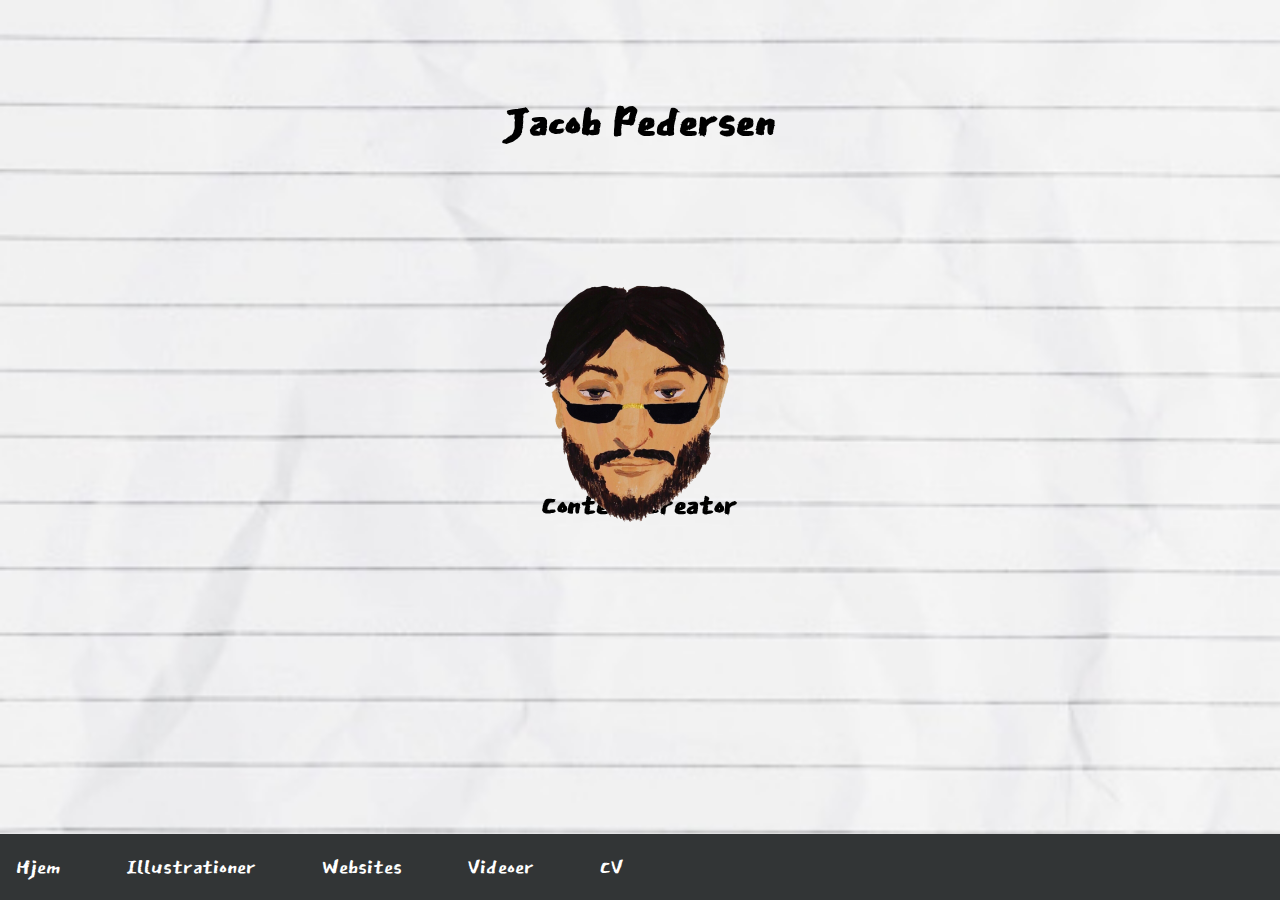
<file: index.html>
<!DOCTYPE html>
<html lang="en">
<head>
    <meta charset="UTF-8">
    <meta name="viewport" content="width=device-width, initial-scale=1.0">
    <title>portfolio</title>
    <link rel="stylesheet" href="style.css">
</head>
<body>


  <div>
    <h1>Jacob Pedersen</h1>
  </div>

  
    <div class="background-image">
    </div>
    <div class="hero-image"></div>
  
  </div>

  <div>
    <h2>Content Creator</h2>
  </div>
  
    <div class="navbar" id="myNavbar">
        <a href="index.html">Hjem</a>
        <a href="Illustrationer.html">Illustrationer</a>
        <a href="websites.html">Websites</a>
        <a href="Videoer.html">Videoer</a>
        <a href="cv.html">CV</a>
        <a href="javascript:void(0);" class="icon" onclick="myFunction()">&#9776;</a>
      </div>
      <script type="text/javascript"> 
        /* Toggle between adding and removing the "responsive" class to the navbar when the user clicks on the icon */
function myFunction() {
    var x = document.getElementById("myNavbar");
    if (x.className === "navbar") {
      x.className += " responsive";
    } else {
      x.className = "navbar";
    }
  }
        </script>
</body>
</html>
</file>
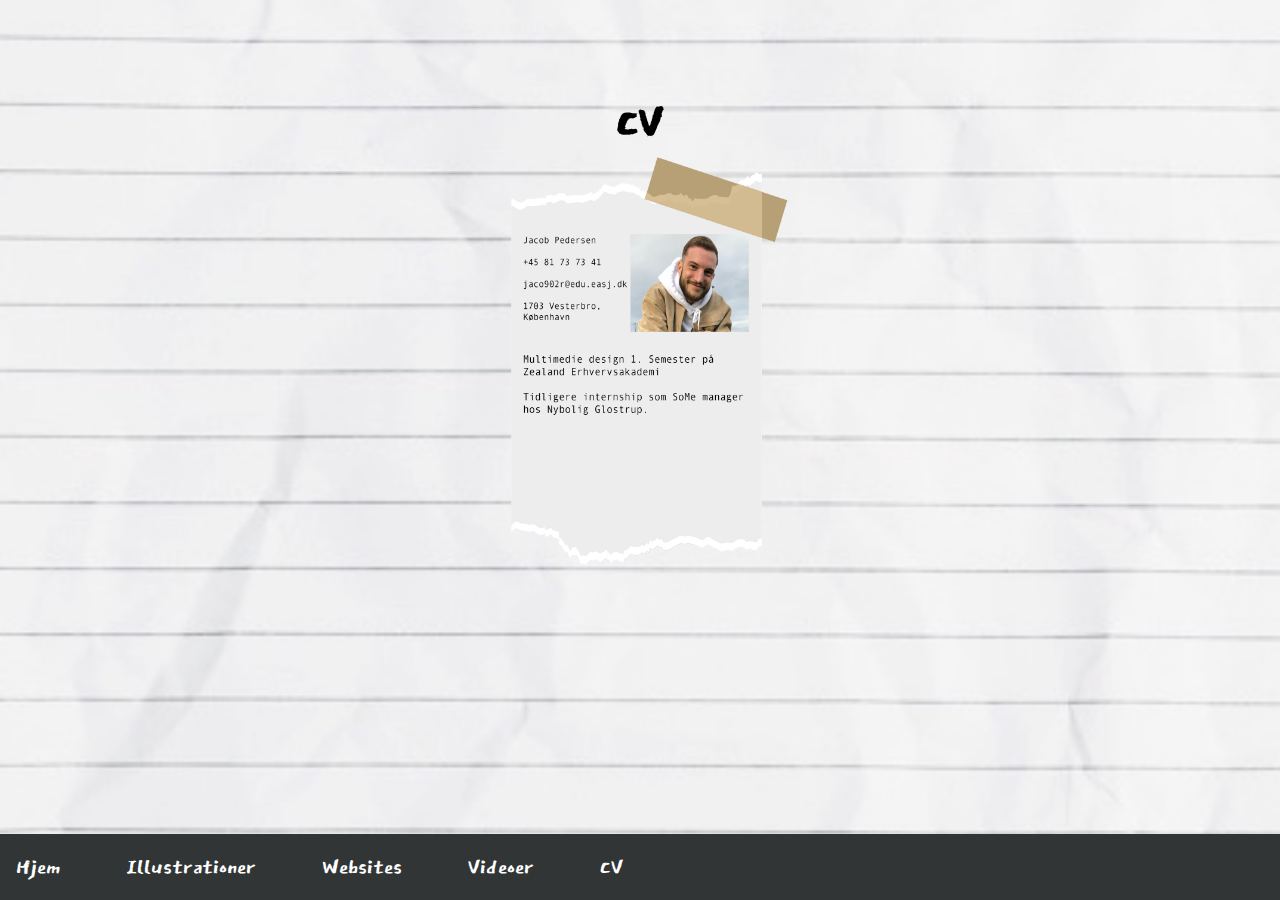
<file: cv.html>
<!DOCTYPE html>
<html lang="en">
<head>
    <meta charset="UTF-8">
    <meta name="viewport" content="width=device-width, initial-scale=1.0">
    <title>portfolio</title>
    <link rel="stylesheet" href="style.css">
</head>
<body>

    
  <div>
    <h1>CV</h1>
  </div>

  <img src="cv1.png" class="image6">
  

  <div class="parent">
    <div class="background-image"></div>
    </div>
   

  <div>
    <h2></h2>
  </div>
  
    <div class="navbar" id="myNavbar">
        <a href="index.html">Hjem</a> 
        <a href="Illustrationer.html">Illustrationer</a>
        <a href="websites.html">Websites</a>
        <a href="Videoer.html">Videoer</a>
        <a href="cv.html">CV</a>
        <a href="javascript:void(0);" class="icon" onclick="myFunction()">&#9776;</a>
      </div>
      <script type="text/javascript"> 
        /* Toggle between adding and removing the "responsive" class to the navbar when the user clicks on the icon */
function myFunction() {
    var x = document.getElementById("myNavbar");
    if (x.className === "navbar") {
      x.className += " responsive";
    } else {
      x.className = "navbar";
    }
  }
        </script>
</body>
</html>
</file>
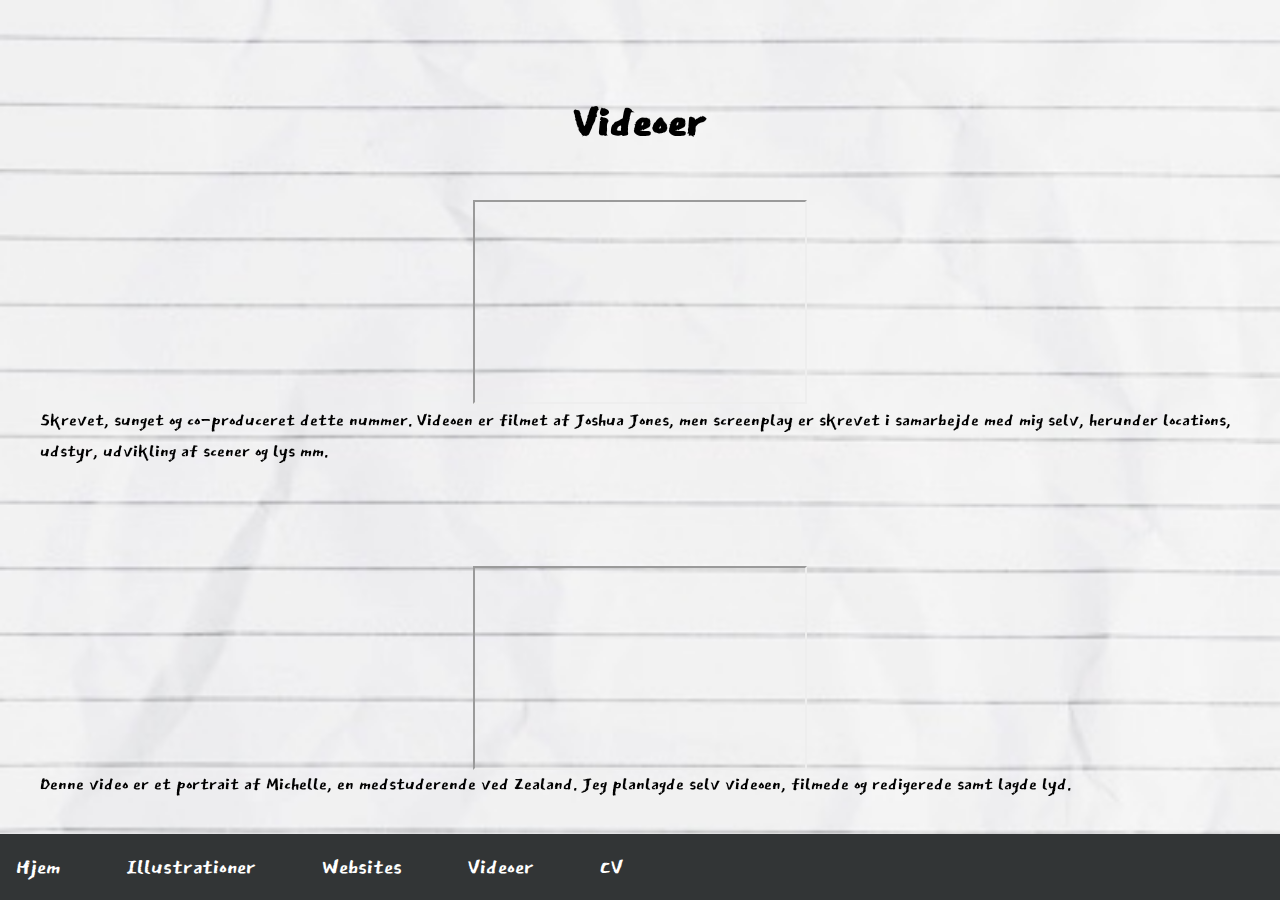
<file: Videoer.html>
<!DOCTYPE html>
<html lang="en">
<head>
    <meta charset="UTF-8">
    <meta name="viewport" content="width=device-width, initial-scale=1.0">
    <title>portfolio</title>
    <link rel="stylesheet" href="style.css">
    
</head>
<body>

    
  <div>
    <h1>Videoer</h1>
  </div>

  
  <iframe width="330" height="200" src="https://www.youtube.com/embed/lW4zdHLAFpU" class="video1"> 
  </iframe> 

  
  <p id="jpvideo">Skrevet, sunget og co-produceret dette nummer. Videoen er filmet af Joshua Jones, men screenplay er skrevet i samarbejde med mig selv, herunder locations, udstyr, udvikling af scener og lys mm.</p>


  <iframe width="330" height="200" src="https://www.youtube.com/embed/FeQ_zzAsN_I" class="video2"> 
  </iframe> 

<p id="michellevideo">Denne video er et portrait af Michelle, en medstuderende ved Zealand. Jeg planlagde selv videoen, filmede og redigerede samt lagde lyd.</p>

  <div class="parent">
    <div class="background-image"></div>
    </div>
   

  <div>
    <h2></h2>
  </div>
  
    <div class="navbar" id="myNavbar">
        <a href="index.html">Hjem</a>
        <a href="Illustrationer.html">Illustrationer</a>
        <a href="websites.html">Websites</a>
        <a href="Videoer.html">Videoer</a>
        <a href="cv.html">CV</a>
        <a href="javascript:void(0);" class="icon" onclick="myFunction()">&#9776;</a>
      </div>
      <script type="text/javascript"> 
        /* Toggle between adding and removing the "responsive" class to the navbar when the user clicks on the icon */
function myFunction() {
    var x = document.getElementById("myNavbar");
    if (x.className === "navbar") {
      x.className += " responsive";
    } else {
      x.className = "navbar";
    }
  }
        </script>
</body>
</html>
</file>
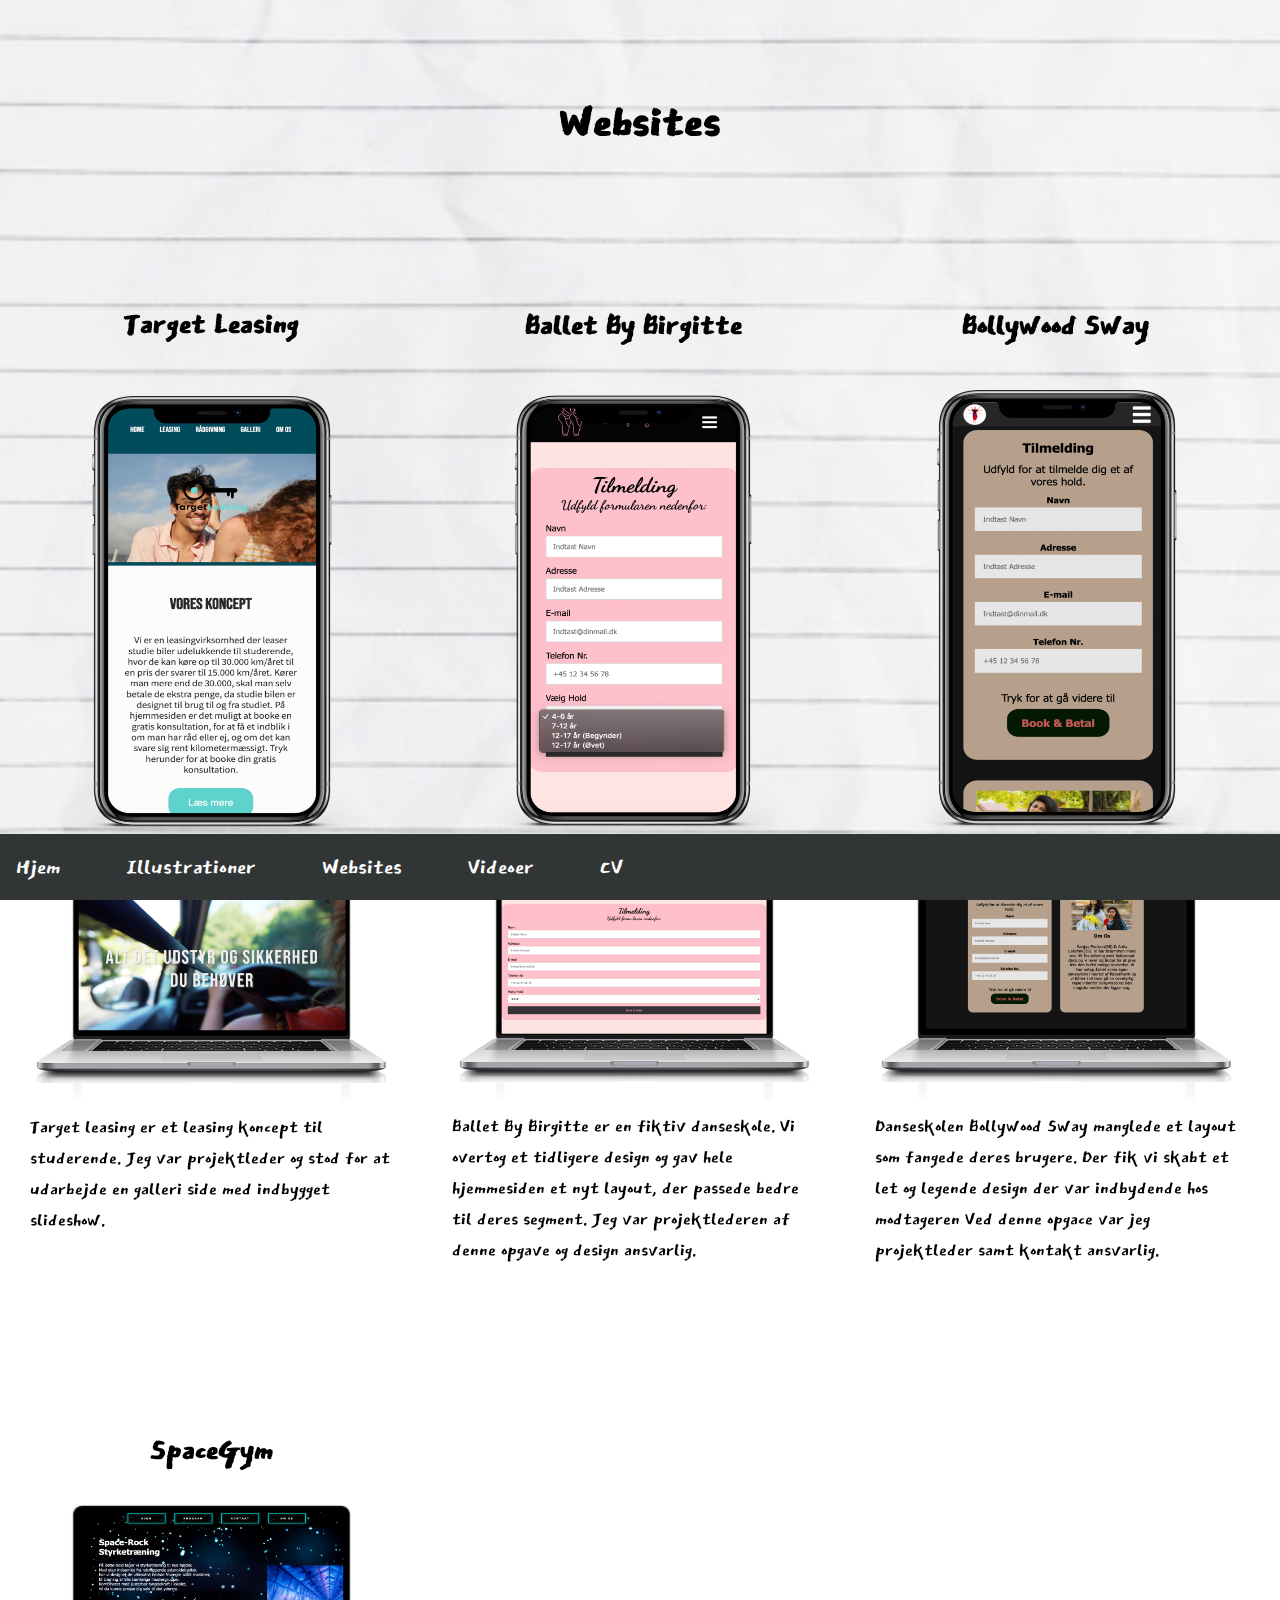
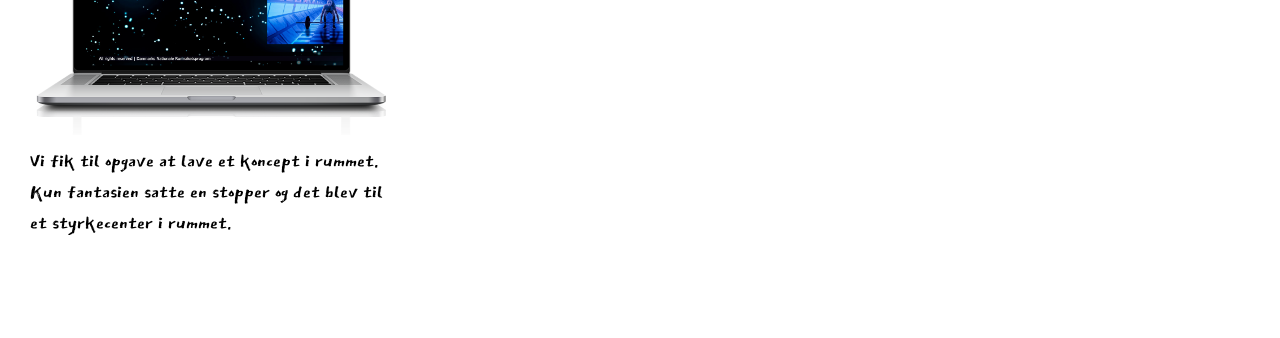
<file: websites.html>
<!DOCTYPE html>
<html lang="en">
<head>
    <meta charset="UTF-8">
    <meta name="viewport" content="width=device-width, initial-scale=1.0">
    <title>portfolio</title>
    
  <link rel="stylesheet" href="style.css">
</head>
<body>

    <h1>Websites</h1>
    
    <div class="background-image"></div>

    <div class="responsive1">
    <h2 id="targetleasingh">Target Leasing</h2>
 
    
    <img src="iphonebiler.png" class="image7">
    <img src="macbiler.png" class="image8">
  
    <p id="ballet">Target leasing er et leasing koncept til studerende. Jeg var projektleder og stod for at udarbejde en galleri side med indbygget slideshow.</p>
    </div>
    <div class="responsive1">
    <h2 id="balletbybirgitteh">Ballet By Birgitte</h2>

    <img src="iphoneballet.png" class="image9">
    <img src="macballet.png" class="image10">

    <p id="ballet">Ballet By Birgitte er en fiktiv danseskole. Vi overtog et tidligere design og gav hele hjemmesiden et nyt layout, der passede bedre til deres segment. Jeg var projektlederen af denne opgave og design ansvarlig.</p>
    </div>
    <div class="responsive1">
    <h2 id="bollyh">Bollywood Sway</h2>

    <img src="iphonebolly.png" class="image11">
    <img src="macbolly.png" class="image12">

    <p id="bolly">Danseskolen Bollywood Sway manglede et layout som fangede deres brugere. Der fik vi skabt et let og legende design der var indbydende hos modtageren Ved denne opgace var jeg projektleder samt kontakt ansvarlig.</p>
    </div>
    <div class="responsive1">
    <h2 id="spacegym">SpaceGym</h2>

    <img src="space.png" class="image13">

    <p id="space">Vi fik til opgave at lave et koncept i rummet. Kun fantasien satte en stopper og det blev til et styrkecenter i rummet.</p>
    </div>
    <div class="navbar" id="myNavbar">
        <a href="index.html">Hjem</a>
        <a href="Illustrationer.html">Illustrationer</a>
        <a href="websites.html">Websites</a>
        <a href="Videoer.html">Videoer</a>
        <a href="cv.html">CV</a>
        <a href="javascript:void(0);" class="icon" onclick="myFunction()">&#9776;</a>
      </div>
      <script type="text/javascript"> 
        /* Toggle between adding and removing the "responsive" class to the navbar when the user clicks on the icon */
function myFunction() {
    var x = document.getElementById("myNavbar");
    if (x.className === "navbar") {
      x.className += " responsive";
    } else {
      x.className = "navbar";
    }
  }
        </script>
</body>
</html>
</file>
<file: style.css>
@import url('https://fonts.googleapis.com/css2?family=East+Sea+Dokdo&display=swap');



body {
  margin: 0px;
  padding: 0px;
  border: 0px;
  display: block;
  margin-left: auto;
  margin-right: auto;
 
}

h1 {
  text-align: center;
  margin-top: 85px;
  font-family: 'East Sea Dokdo', cursive;
  font-size: 60px;
  padding: 0px;
  
 
}

h2 {
  text-align: center;
  font-size: 2.5em;
  margin-top: 320px;
  font-family: 'East Sea Dokdo', cursive;
}
 /* headers til hjemmesiderne */

#targetleasingh {
  text-align: center;
  font-size: 2.5em;
  margin-top: 99px;
  font-family: 'East Sea Dokdo', cursive;
}

#balletbybirgitteh {
  text-align: center;
  font-size: 2.5em;
  margin-top: 100px;
  font-family: 'East Sea Dokdo', cursive;
  margin-bottom: -60px;
}

#bollyh {
  text-align: center;
  font-size: 2.5em;
  margin-top: 100px;
  font-family: 'East Sea Dokdo', cursive;
  margin-bottom: -60px;
}

#spacegym {
  text-align: center;
  font-size: 2.5em;
  margin-top: 100px;
  font-family: 'East Sea Dokdo', cursive;
  margin-bottom: -60px;
}
.background-image {
  background-image: url(paperimage.jpg);
  background-size: cover;
  width: 100%;
  height: 100%;
  top: 0;
  left: 0;
  position: fixed;
  z-index: -1;
}
/* forside logo billede */
.hero-image {
  background-image: url(navlogo.png);
  background-size: cover;
  width: 350px;
  height: 350px;
  border-radius: 50%;
  display: block;
  position: absolute;
  top: 50%;
  left: 50%;
  z-index: 10;
  transform: translate(-50%, -50%);
  margin-top: -100px;
  margin-left: -10px;

}
/* styling af billeder */
.image1
{
width:300px;
height:420px;
display: block;
  margin-left: auto;
  margin-right: auto;
}
.image2
{
width:300px;
height:420px;
display: block;
  margin-left: auto;
  margin-right: auto;
}

.image3
{
  width:300px;
height:420px;
display: block;
  margin-left: auto;
  margin-right: auto;
  margin-bottom: -150px;
}


.image6
{
width:370px;
height:550px;
display: block;
  margin-left: auto;
  margin-right: auto;
  margin-top: -100px;
  margin-bottom: -300px;
}

.image7
{
  width:350px;
  height:445px;
  display: block;
    margin-left: auto;
    margin-right: auto; 
    margin-top: 47px;
}

.image8
{
  width:350px;
  height:450px;
  display: block;
  margin-left: auto;
  margin-right: auto;
  margin-top: -80px;
}

.image9
{
  width:350px;
  height:450px;
  display: block;
  margin-left: auto;
  margin-right: auto;
  margin-top: 100px;
}

.image10
{
  width:350px;
  height:450px;
  display: block;
  margin-left: auto;
  margin-right: auto;
  margin-top: -80px;
}

.image11
{
  width:350px;
  height:450px;
  display: block;
  margin-left: auto;
  margin-right: auto;
  margin-top: 100px;
}

.image12
{
  width:350px;
  height:450px;
  display: block;
  margin-left: auto;
  margin-right: auto;
  margin-top: -80px;
}

.image13
{
  width:350px;
  height:450px;
  display: block;
  margin-left: auto;
  margin-right: auto;
  margin-top: -80px;
}
/* tekst til videoerne */
#jpvideo {
text-align: left;
margin-bottom: 100px;
margin-top: -50px;
margin-left: 40px;
margin-right: 40px;
font-family: 'East Sea Dokdo', cursive;
font-size: 25px;

}

#michellevideo {
text-align: left;
margin-top: -2px;
margin-left: 40px;
margin-right: 40px;
font-family: 'East Sea Dokdo', cursive;
font-size: 25px;
margin-bottom: -200px;

}
/* tekst til illustrationer */
#sketch{
text-align: left;
margin-top: -110px;
margin-left: 50px;
margin-right: 30px;
font-family: 'East Sea Dokdo', cursive;
font-size: 25px;
margin-bottom: 100px;
}

#maler{
  text-align: left;
margin-top: -110px;
margin-left: 50px;
margin-right: 50px;
font-family: 'East Sea Dokdo', cursive;
font-size: 25px;
margin-bottom: 100px;
}

#foto{
  text-align: left;
  margin-top: 30px;
  margin-left: 50px;
  margin-right: 50px;
  font-family: 'East Sea Dokdo', cursive;
  font-size: 25px;
  margin-bottom: 100px;
  }
  


/* tekst til de forskellige hjemmesider */

#wheels {
  text-align: left;
  margin-top: -100px;
  margin-left: 30px;
  margin-right: 30px;
  font-family: 'East Sea Dokdo', cursive;
  font-size: 25px;
  margin-bottom: 100px;
  }

#ballet {
  text-align: left;
  margin-top: -100px;
  margin-left: 30px;
  margin-right: 30px;
  font-family: 'East Sea Dokdo', cursive;
  font-size: 25px;
  margin-bottom: 0px;

  }

  #bolly {
    text-align: left;
    margin-top: -100px;
    margin-left: 30px;
    margin-right: 30px;
    font-family: 'East Sea Dokdo', cursive;
    font-size: 25px;
    margin-bottom: 60px;
    }

    #space {
      text-align: left;
      margin-top: -100px;
      margin-left: 30px;
      margin-right: 30px;
      font-family: 'East Sea Dokdo', cursive;
      font-size: 25px;
      margin-bottom: 100px;
      }

/* videolayout */
.video1 {
  display: block;
  margin: 0 auto;
  margin-bottom: 50px;
}

.video2 {
  display: block;
  margin: 0 auto;
 
}



 /* Gør så navbaren er placeret nederst */
.navbar {
    background-color: #323536;
    overflow: hidden;
    position: fixed;
    bottom: 0;
    width: 100%;
   
    z-index: 15;
  }
  
  /* layout på links */
  .navbar a {
    float: left;
    display: block;
    color: #ffffff;
    text-align: center;
    padding: 14px 16px;
    padding-right: 50px;
    text-decoration: none;
    font-size: 30px;
    font-family: 'East Sea Dokdo', cursive;
  }
  

  
  
  .navbar .icon {
    display: none;
  }

@media screen and (max-width: 600px) {
    .navbar a:not(:first-child) {display: none;}
    .navbar a.icon {
      float: right;
      display: block;
    }
  }
  

  @media screen and (max-width: 600px) {
    .navbar.responsive a.icon {
      position: absolute;
      right: 0;
      bottom: 0;
    }
    .navbar.responsive a {
      float: none;
      display: block;
      text-align: left;
    }
  }

  .responsive {
    padding: 0 0px;
    float: left;
    width: 30%;
    margin-left: 30px;
  }
  
  @media only screen and (max-width: 700px) {
    .responsive {
      width: 49.99999%;
      margin: 6px 0;
    }
  }
  
  @media only screen and (max-width: 500px) {
    .responsive {
      width: 100%;
    }
  }
  
  .clearfix:after {
    content: "";
    display: table;
    clear: both;
  }

  .responsive1 {
    padding: 0 0px;
    float: left;
    width: 33%;
    margin-left: 0px;
  }
  
  @media only screen and (max-width: 700px) {
    .responsive1 {
      width: 49.99999%;
      margin: 0px 0;
    }
  }
  
  @media only screen and (max-width: 500px) {
    .responsive1 {
      width: 100%;
    }
  }
  
  .clearfix:after {
    content: "";
    display: table;
    clear: both;
  }
</file>
